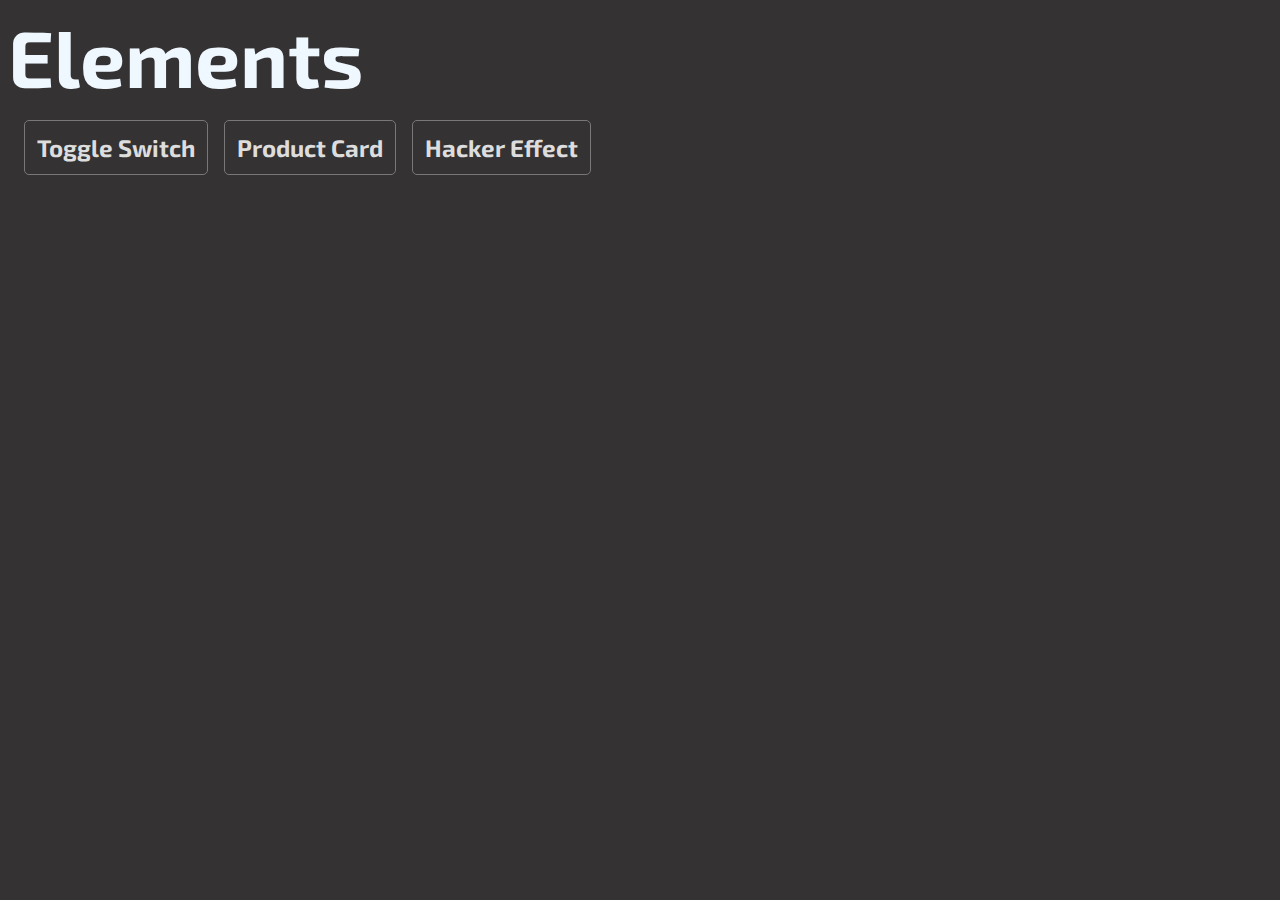
<file: index.html>
<!DOCTYPE html>
<html lang="en">

<head>
    <meta charset="UTF-8">
    <meta name="viewport" content="width=device-width, initial-scale=1.0">
    <title>Elements</title>

    <link rel="icon" type="image/x-icon" href="fav-icon.svg">
    <link rel="stylesheet" href="style.css">


    <link rel="preconnect" href="https://fonts.googleapis.com">
    <link rel="preconnect" href="https://fonts.gstatic.com" crossorigin>
    <link href="https://fonts.googleapis.com/css2?family=Exo+2:wght@400;600;700&display=swap" rel="stylesheet">
</head>

<body>
    <header>
        <h1>Elements</h1>
    </header>
    <main>
        <a href="./toggle-swtich/index.html" target="blank">
            <div class="card">
                Toggle Switch
            </div>
        </a>

        <a href="./product_card/index.html" target="blank">
            <div class="card">
                Product Card
            </div>
        </a>

        <a href="./hacker-effect/index.html" target="blank">
            <div class="card">
                Hacker Effect
            </div>
        </a>
    </main>
</body>

</html>
</file>
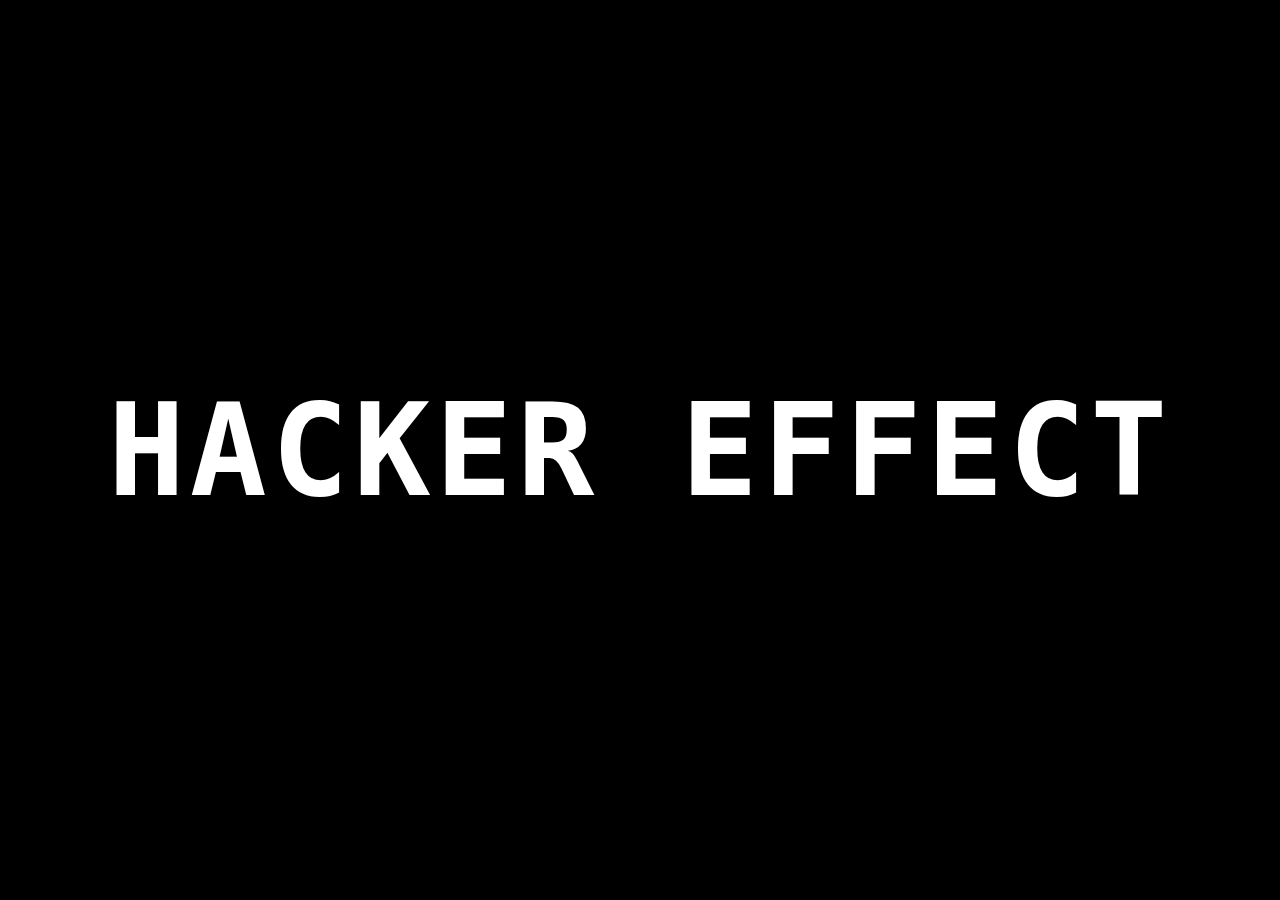
<file: hacker-effect/index.html>
<!DOCTYPE html>
<html lang="en">
<head>
    <meta charset="UTF-8">
    <meta name="viewport" content="width=device-width, initial-scale=1.0">
    <title>Hacker Effect</title>

    <link rel="stylesheet" href="style.css">
    <link rel="icon" href="../fav-icon.svg" type="image/x-icon">

    <script defer src="./script.js"></script>
</head>
<body>
    <div id="hacker-effect">HACKER EFFECT</div>
</body>
</html>
</file>
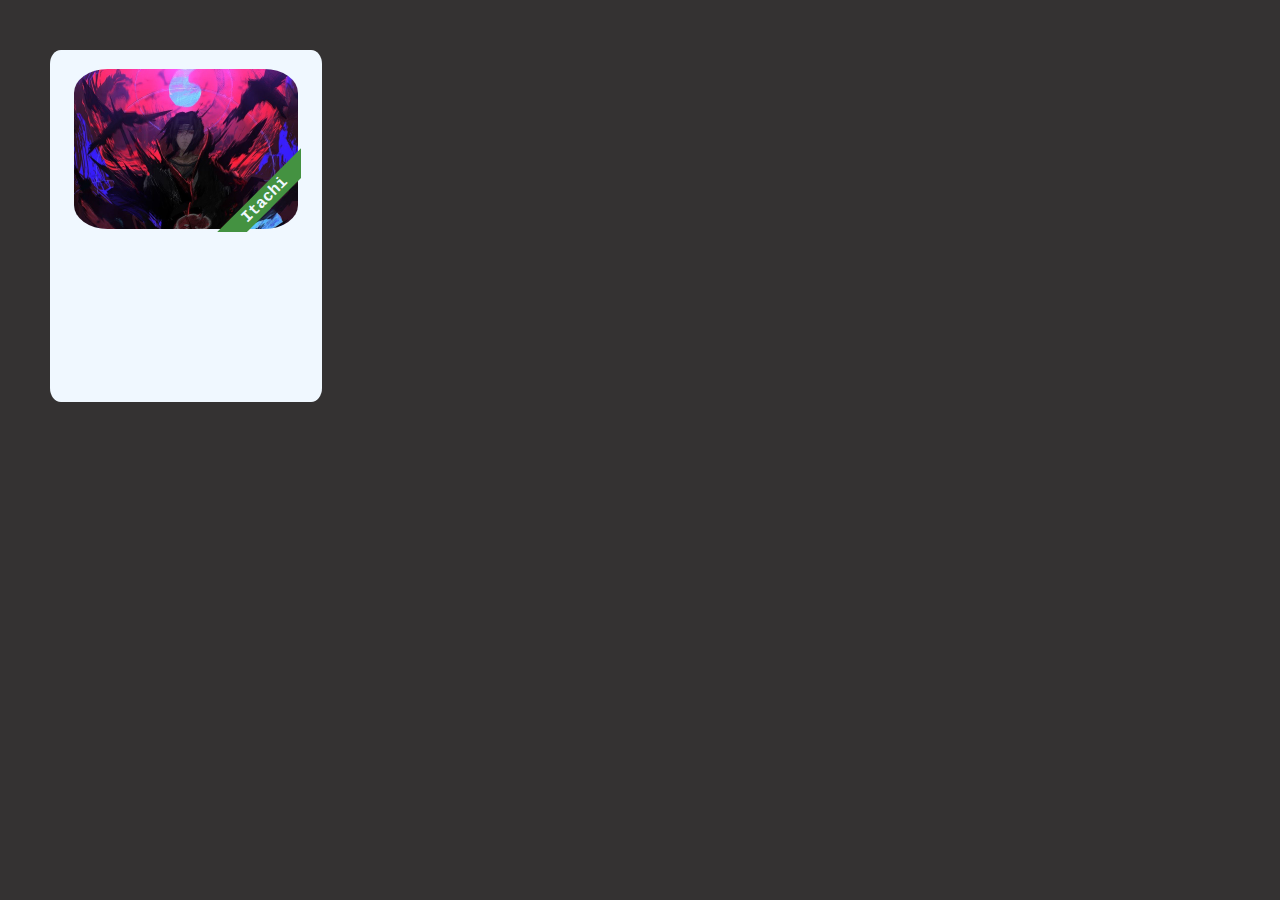
<file: product_card/index.html>
<!DOCTYPE html>
<html lang="en">
<head>
    <meta charset="UTF-8">
    <meta name="viewport" content="width=device-width, initial-scale=1.0">
    <title>Product Card</title>

    <link rel="stylesheet" href="style.css">
    <link rel="icon" type="image/x-icon" href="../fav-icon.svg">
</head>
<body>
    <div class="card">
        <div class="img-container">
            <div class="img">
                <img src="./itachi.jpg" alt="Itachi Uchiha">
            </div>
            <div class="green-ribbon">Itachi</div>
        </div>
    </div>
</body>
</html>
</file>
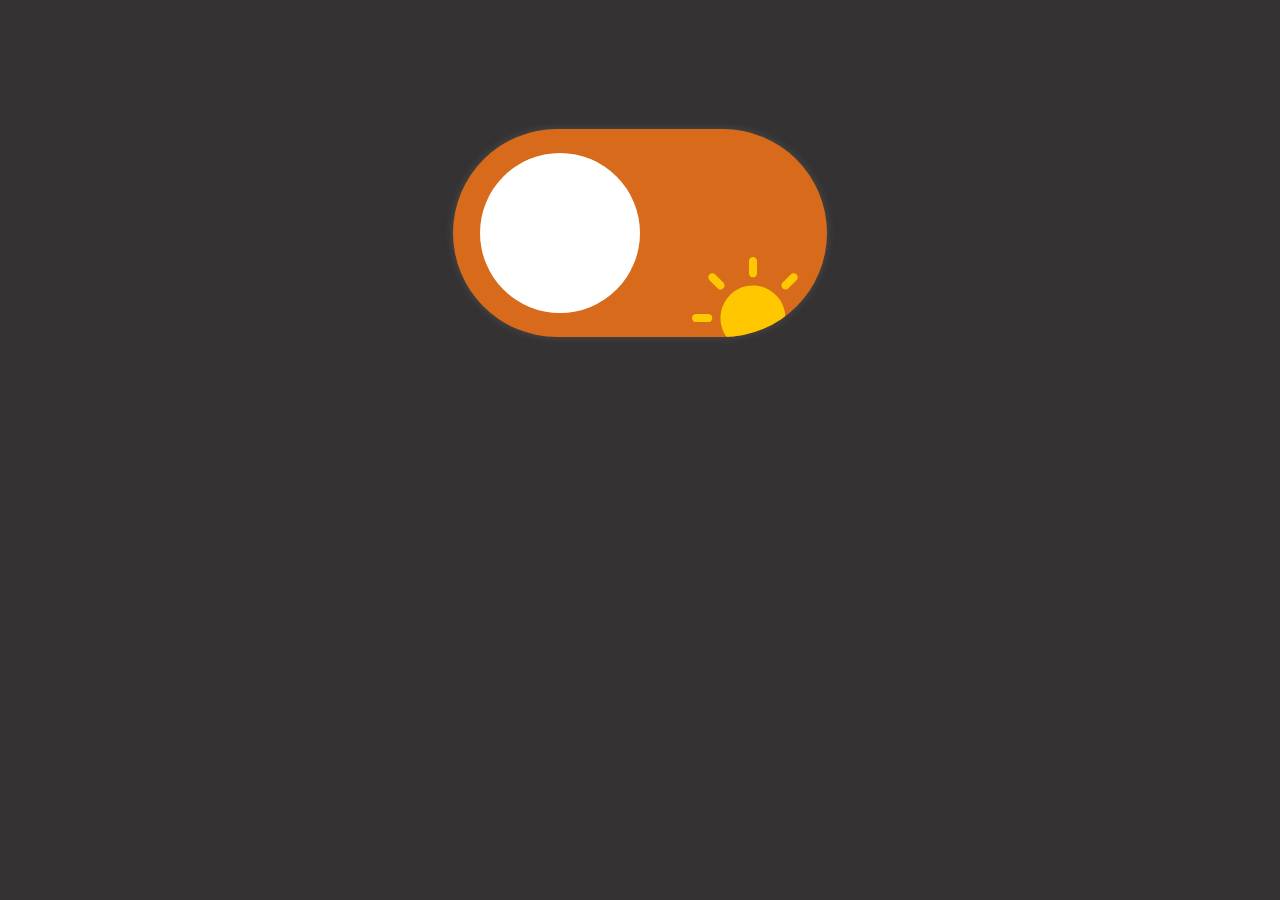
<file: toggle-swtich/index.html>
<!DOCTYPE html>
<html lang="en">

<head>
    <meta charset="UTF-8">
    <meta name="viewport" content="width=device-width, initial-scale=1.0">
    <title>Toggle Switch</title>

    <link rel="icon" type="image/x-icon" href="../fav-icon.svg">
    <link rel="stylesheet" href="style.css">
</head>

<body>
    <input type="checkbox" id="switch">
    <label for="switch">
        <svg id="night" width="176" height="151" viewBox="0 0 176 151" fill="none" xmlns="http://www.w3.org/2000/svg">
            <path
                d="M64.3558 25.692L54.9967 32.7772L58.2858 44.0536L48.6354 37.3405L38.9106 43.9454L42.3255 32.7064L33.0461 25.5171L44.7983 25.2516L48.7645 14.2365L52.6073 25.2953L64.3558 25.692ZM77.1059 51.1858L71.0393 55.7508L73.1719 63.0474L66.934 58.708L60.648 62.9774L62.862 55.7051L56.8468 51.0727L64.4358 50.9311L67.0175 43.7713L69.519 50.9595L77.1059 51.1858ZM70.954 71.0186C74.013 70.7414 74.9188 73.4322 72.9512 76.1805C71.7632 77.8295 70.5022 79.3676 68.9469 80.8306C54.4637 95.2085 31.1472 95.0783 16.8624 80.5396C2.54015 66.1111 2.67046 42.7863 17.1531 28.5188C18.6347 27.0554 20.1891 25.7396 21.8533 24.5716C24.6268 22.6372 25.2044 24.7375 24.8927 27.7894C23.8394 38.3057 26.8836 50.427 34.9423 58.5292C38.7502 62.396 43.37 65.3703 48.4684 67.2374C53.5667 69.1046 65.5461 71.5102 70.954 71.0186Z"
                fill="#FFC700" />
        </svg>

        <svg id="day" width="122" height="122" viewBox="0 0 122 122" fill="none" xmlns="http://www.w3.org/2000/svg">
            <path d="M56.9333 105.733V117.933C56.9333 119.012 57.3618 120.046 58.1244 120.809C58.8871 121.572 59.9215 122 61 122C62.0785 122 63.1129 121.572 63.8756 120.809C64.6382 120.046 65.0667 119.012 65.0667 117.933V105.733C65.0667 104.655 64.6382 103.62 63.8756 102.858C63.1129 102.095 62.0785 101.667 61 101.667C59.9215 101.667 58.8871 102.095 58.1244 102.858C57.3618 103.62 56.9333 104.655 56.9333 105.733ZM61 93.5333C54.5655 93.5333 48.2755 91.6253 42.9254 88.0505C37.5754 84.4757 33.4055 79.3947 30.9431 73.45C28.4807 67.5053 27.8365 60.9639 29.0918 54.6531C30.3471 48.3422 33.4456 42.5453 37.9955 37.9955C42.5453 33.4456 48.3422 30.3471 54.6531 29.0918C60.9639 27.8365 67.5053 28.4807 73.45 30.9431C79.3947 33.4055 84.4757 37.5754 88.0505 42.9255C91.6253 48.2755 93.5333 54.5655 93.5333 61C93.5239 69.6255 90.0933 77.895 83.9941 83.9941C77.895 90.0933 69.6255 93.5239 61 93.5333ZM25.5895 90.6562C26.3526 89.8931 27.3875 89.4644 28.4667 89.4644C29.5458 89.4644 30.5808 89.8931 31.3438 90.6562C32.1069 91.4192 32.5356 92.4542 32.5356 93.5333C32.5356 94.6125 32.1069 95.6474 31.3438 96.4105L23.2105 104.544C22.4474 105.307 21.4125 105.736 20.3333 105.736C19.2542 105.736 18.2192 105.307 17.4562 104.544C16.6931 103.781 16.2644 102.746 16.2644 101.667C16.2644 100.588 16.6931 99.5526 17.4562 98.7895L25.5895 90.6562ZM25.5895 31.3438L17.4562 23.2105C16.6931 22.4474 16.2644 21.4125 16.2644 20.3333C16.2644 19.2542 16.6931 18.2192 17.4562 17.4562C18.2192 16.6931 19.2542 16.2644 20.3333 16.2644C21.4125 16.2644 22.4474 16.6931 23.2105 17.4562L31.3438 25.5895C31.7217 25.9673 32.0214 26.4159 32.2259 26.9096C32.4303 27.4032 32.5356 27.9323 32.5356 28.4667C32.5356 29.001 32.4303 29.5301 32.2259 30.0238C32.0214 30.5174 31.7217 30.966 31.3438 31.3438C30.966 31.7217 30.5174 32.0214 30.0238 32.2259C29.5301 32.4303 29.001 32.5356 28.4667 32.5356C27.9323 32.5356 27.4032 32.4303 26.9096 32.2259C26.4159 32.0214 25.9673 31.7217 25.5895 31.3438ZM93.5333 89.4667C94.0675 89.4662 94.5966 89.5711 95.0903 89.7752C95.5839 89.9793 96.0326 90.2786 96.4105 90.6562L104.544 98.7895C105.307 99.5526 105.736 100.588 105.736 101.667C105.736 102.746 105.307 103.781 104.544 104.544C103.781 105.307 102.746 105.736 101.667 105.736C100.588 105.736 99.5526 105.307 98.7895 104.544L90.6562 96.4105C90.0868 95.8418 89.699 95.1169 89.5418 94.3276C89.3846 93.5383 89.4651 92.7201 89.7732 91.9767C90.0813 91.2332 90.603 90.5978 91.2723 90.151C91.9417 89.7042 92.7286 89.466 93.5333 89.4667ZM96.4105 31.3438C95.6474 32.1069 94.6125 32.5356 93.5333 32.5356C92.4542 32.5356 91.4192 32.1069 90.6562 31.3438C89.8931 30.5808 89.4644 29.5458 89.4644 28.4667C89.4644 27.3875 89.8931 26.3526 90.6562 25.5895L98.7895 17.4562C99.1673 17.0783 99.6159 16.7786 100.11 16.5741C100.603 16.3697 101.132 16.2644 101.667 16.2644C102.201 16.2644 102.73 16.3697 103.224 16.5741C103.717 16.7786 104.166 17.0783 104.544 17.4562C104.922 17.834 105.221 18.2826 105.426 18.7762C105.63 19.2699 105.736 19.799 105.736 20.3333C105.736 20.8677 105.63 21.3968 105.426 21.8904C105.221 22.3841 104.922 22.8327 104.544 23.2105L96.4105 31.3438ZM20.3333 61C20.3333 62.0785 19.9049 63.1129 19.1422 63.8756C18.3796 64.6382 17.3452 65.0667 16.2667 65.0667H4.06667C2.98812 65.0667 1.95375 64.6382 1.1911 63.8756C0.428451 63.1129 0 62.0785 0 61C0 59.9215 0.428451 58.8871 1.1911 58.1244C1.95375 57.3618 2.98812 56.9333 4.06667 56.9333H16.2667C17.3452 56.9333 18.3796 57.3618 19.1422 58.1244C19.9049 58.8871 20.3333 59.9215 20.3333 61ZM61 20.3333C59.9215 20.3333 58.8871 19.9049 58.1244 19.1422C57.3618 18.3796 56.9333 17.3452 56.9333 16.2667V4.06667C56.9333 2.98812 57.3618 1.95375 58.1244 1.1911C58.8871 0.42845 59.9215 1.90735e-06 61 1.90735e-06C62.0785 1.90735e-06 63.1129 0.42845 63.8756 1.1911C64.6382 1.95375 65.0667 2.98812 65.0667 4.06667V16.2667C65.0667 17.3452 64.6382 18.3796 63.8756 19.1422C63.1129 19.9049 62.0785 20.3333 61 20.3333ZM117.933 65.0667H105.733C104.655 65.0667 103.62 64.6382 102.858 63.8756C102.095 63.1129 101.667 62.0785 101.667 61C101.667 59.9215 102.095 58.8871 102.858 58.1244C103.62 57.3618 104.655 56.9333 105.733 56.9333H117.933C119.012 56.9333 120.046 57.3618 120.809 58.1244C121.572 58.8871 122 59.9215 122 61C122 62.0785 121.572 63.1129 120.809 63.8756C120.046 64.6382 119.012 65.0667 117.933 65.0667Z" fill="#FFC700"/>
        </svg>
            
    </label>
</body>

</html>
</file>
<file: style.css>
body {
    background: #343232;
    color: aliceblue;
    font-family: "Exo 2";
}

h1 {
    font-size: 5rem;
    margin: 0;
}

a {
    color: rgb(221, 221, 221);
    font-weight: bold;
    font-size: 1.5rem;
    text-decoration: none;
}

main {
    padding: 1rem;
    display: flex;
    gap: 1rem;
    flex-wrap: wrap;
}

.card {
    padding: 0.5em;
    border: 1px solid #797777;
    border-radius: 5px;
}
</file>
<file: hacker-effect/style.css>
* {
    margin: 0;
    padding: 0;
    box-sizing: border-box;
}

body {
    display: flex;
    justify-content: center;
    align-items: center;
    background-color: black;
    color: white;
    height: 100dvh;
    font-size: 10vw;
    font-family: monospace;
    font-weight: bold;
}

#hacker-effect {
    letter-spacing: 0.3rem;
    text-transform: uppercase;
    text-align: center;
    -webkit-user-select: none;
    -moz-user-select: none;
    user-select: none;
}
</file>
<file: product_card/style.css>
:root {
    --img-width: 14rem;
    --img-height: 10rem;
}

body {
    background-color: #343232;
    font-family: 'Courier New', Courier, monospace;
    font-weight: bold;
    margin: 0;
    padding: 50px;

}

.card {
    width: 15rem;
    height: 20rem;
    background-color: aliceblue;
    border-radius: 4%;
    padding: 1rem;
    display: flex;
    flex-direction: column;
    align-items: center;
}

.img {
    background-color: #343232;
    width: var(--img-width);
    height: var(--img-height);
    border-radius: 15%;
    overflow: hidden;
}

.img img {
    object-fit: cover;
    width: 100%;
}

.img-container {
    width: calc(var(--img-width) + 6px);
    height: calc(var(--img-height) + 6px);
    display: grid;
    grid-template-rows: 100%;
    place-items: center;
    overflow: hidden;
}

.green-ribbon {
    color: aliceblue;
    background-color: rgb(68, 146, 65);
    width: 100%;
    text-align: center;
    transform: rotate(-45deg);
    position: relative;
    bottom: 2.7rem;
    right: -4.9rem;
    padding: 0.1em;
}
</file>
<file: toggle-swtich/style.css>
body {
    display: grid;
    place-items: center;
    grid-template-rows: 50vh;
    background: #343232;
}

label {
    height: 10rem;
    width: 20rem;
    padding: 1.5rem 1.7rem;
    border-radius: 20rem;
    background: #D76A1B;
    box-shadow: 0 0 0.5rem rgb(78, 78, 78);
    display: flex;
    align-items: center;
    cursor: pointer;
    position: relative;
    overflow: hidden;
    transition: background cubic-bezier(0.44, 1.18, 1, 1) 0.8s;
}

input {
    display: none;
}

label::after {
    content: "";
    height: 10rem;
    width: 10rem;
    background-color: white;
    border-radius: 10rem;
    position: absolute;
    transition: transform 0.5s linear;
}

input:checked + label::after {
    transform: translateX(100%);
    transition: transform 0.5s ease-in;
}

input:checked + label {
    background: #3F2072;
}

#night {
    position: relative;
    bottom: -6rem;
    left: 3rem;
    transform: translate(4rem, 9rem) scale(200%);
    transition: transform 0.5s ease-in;
}

input:checked + label > #night {
    transform: scale(150%);
    transition: transform 0.5s cubic-bezier(0,-0.34, 0.69, 0.65);
}

#day {
    position: relative;
    bottom: -5.3rem;
    left: 2.25rem;
    transition: transform 500ms linear;
}

input:checked + label > #day {
    transform: translate(5rem, -17rem) scale(165%);
}
</file>
